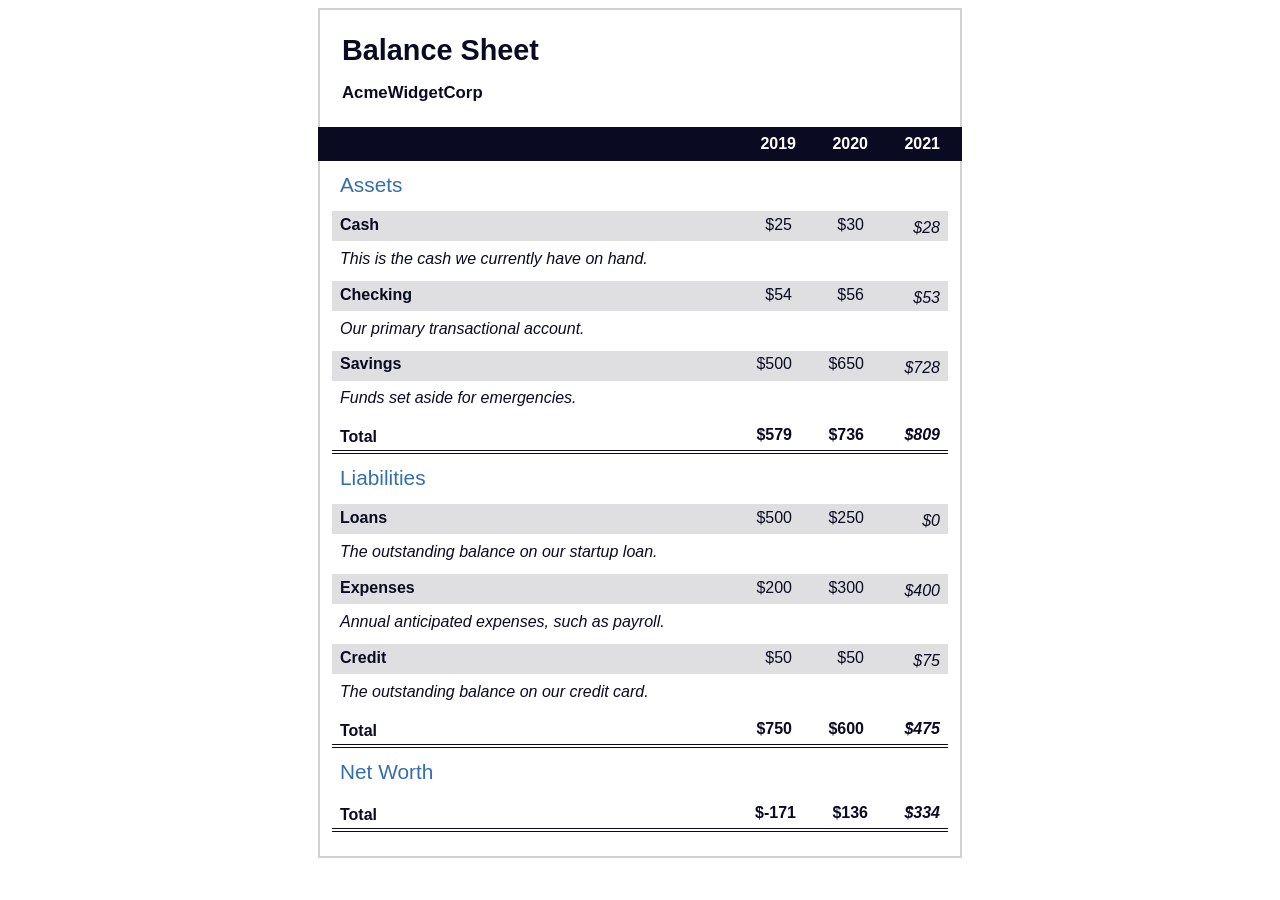
<file: balance sheet/index.html>
<!DOCTYPE html>
<html lang="en">
  <head>
    <meta charset="UTF-8" />
    <meta name="viewport" content="width=device-width, initial-scale=1.0" />
    <title>Balance Sheet</title>
    <link rel="stylesheet" href="./styles.css" />
  </head>
  <body>
    <main>
      <section>
        <h1>
          <span class="flex">
            <span>AcmeWidgetCorp</span>
            <span>Balance Sheet</span>
          </span>
        </h1>
        <div id="years" aria-hidden="true">
          <span class="year">2019</span>
          <span class="year">2020</span>
          <span class="year">2021</span>
        </div>
        <div class="table-wrap">
          <table>
            <caption>
              Assets
            </caption>
            <thead>
              <tr>
                <td></td>
                <th><span class="sr-only year">2019</span></th>
                <th><span class="sr-only year">2020</span></th>
                <th class="current"><span class="sr-only year">2021</span></th>
              </tr>
            </thead>
            <tbody>
              <tr class="data">
                <th>Cash <span class="description">This is the cash we currently have on hand.</span></th>
                <td>$25</td>
                <td>$30</td>
                <td class="current">$28</td>
              </tr>
              <tr class="data">
                <th>Checking <span class="description">Our primary transactional account.</span></th>
                <td>$54</td>
                <td>$56</td>
                <td class="current">$53</td>
              </tr>
              <tr class="data">
                <th>Savings <span class="description">Funds set aside for emergencies.</span></th>
                <td>$500</td>
                <td>$650</td>
                <td class="current">$728</td>
              </tr>
              <tr class="total">
                <th>Total <span class="sr-only">Assets</span></th>
                <td>$579</td>
                <td>$736</td>
                <td class="current">$809</td>
              </tr>
            </tbody>
          </table>
          <table>
            <caption>
              Liabilities
            </caption>
            <thead>
              <tr>
                <td></td>
                <th><span class="sr-only">2019</span></th>
                <th><span class="sr-only">2020</span></th>
                <th><span class="sr-only">2021</span></th>
              </tr>
            </thead>
            <tbody>
              <tr class="data">
                <th>Loans <span class="description">The outstanding balance on our startup loan.</span></th>
                <td>$500</td>
                <td>$250</td>
                <td class="current">$0</td>
              </tr>
              <tr class="data">
                <th>Expenses <span class="description">Annual anticipated expenses, such as payroll.</span></th>
                <td>$200</td>
                <td>$300</td>
                <td class="current">$400</td>
              </tr>
              <tr class="data">
                <th>Credit <span class="description">The outstanding balance on our credit card.</span></th>
                <td>$50</td>
                <td>$50</td>
                <td class="current">$75</td>
              </tr>
              <tr class="total">
                <th>Total <span class="sr-only">Liabilities</span></th>
                <td>$750</td>
                <td>$600</td>
                <td class="current">$475</td>
              </tr>
            </tbody>
          </table>
          <table>
            <caption>
              Net Worth
            </caption>
            <thead>
              <tr>
                <td></td>
                <th><span class="sr-only">2019</span></th>
                <th><span class="sr-only">2020</span></th>
                <th><span class="sr-only">2021</span></th>
              </tr>
            </thead>
            <tbody>
              <tr class="total">
                <th>Total <span class="sr-only">Net Worth</span></th>
                <td>$-171</td>
                <td>$136</td>
                <td class="current">$334</td>
              </tr>
            </tbody>
          </table>
        </div>
      </section>
    </main>
  </body>
</html>
</file>
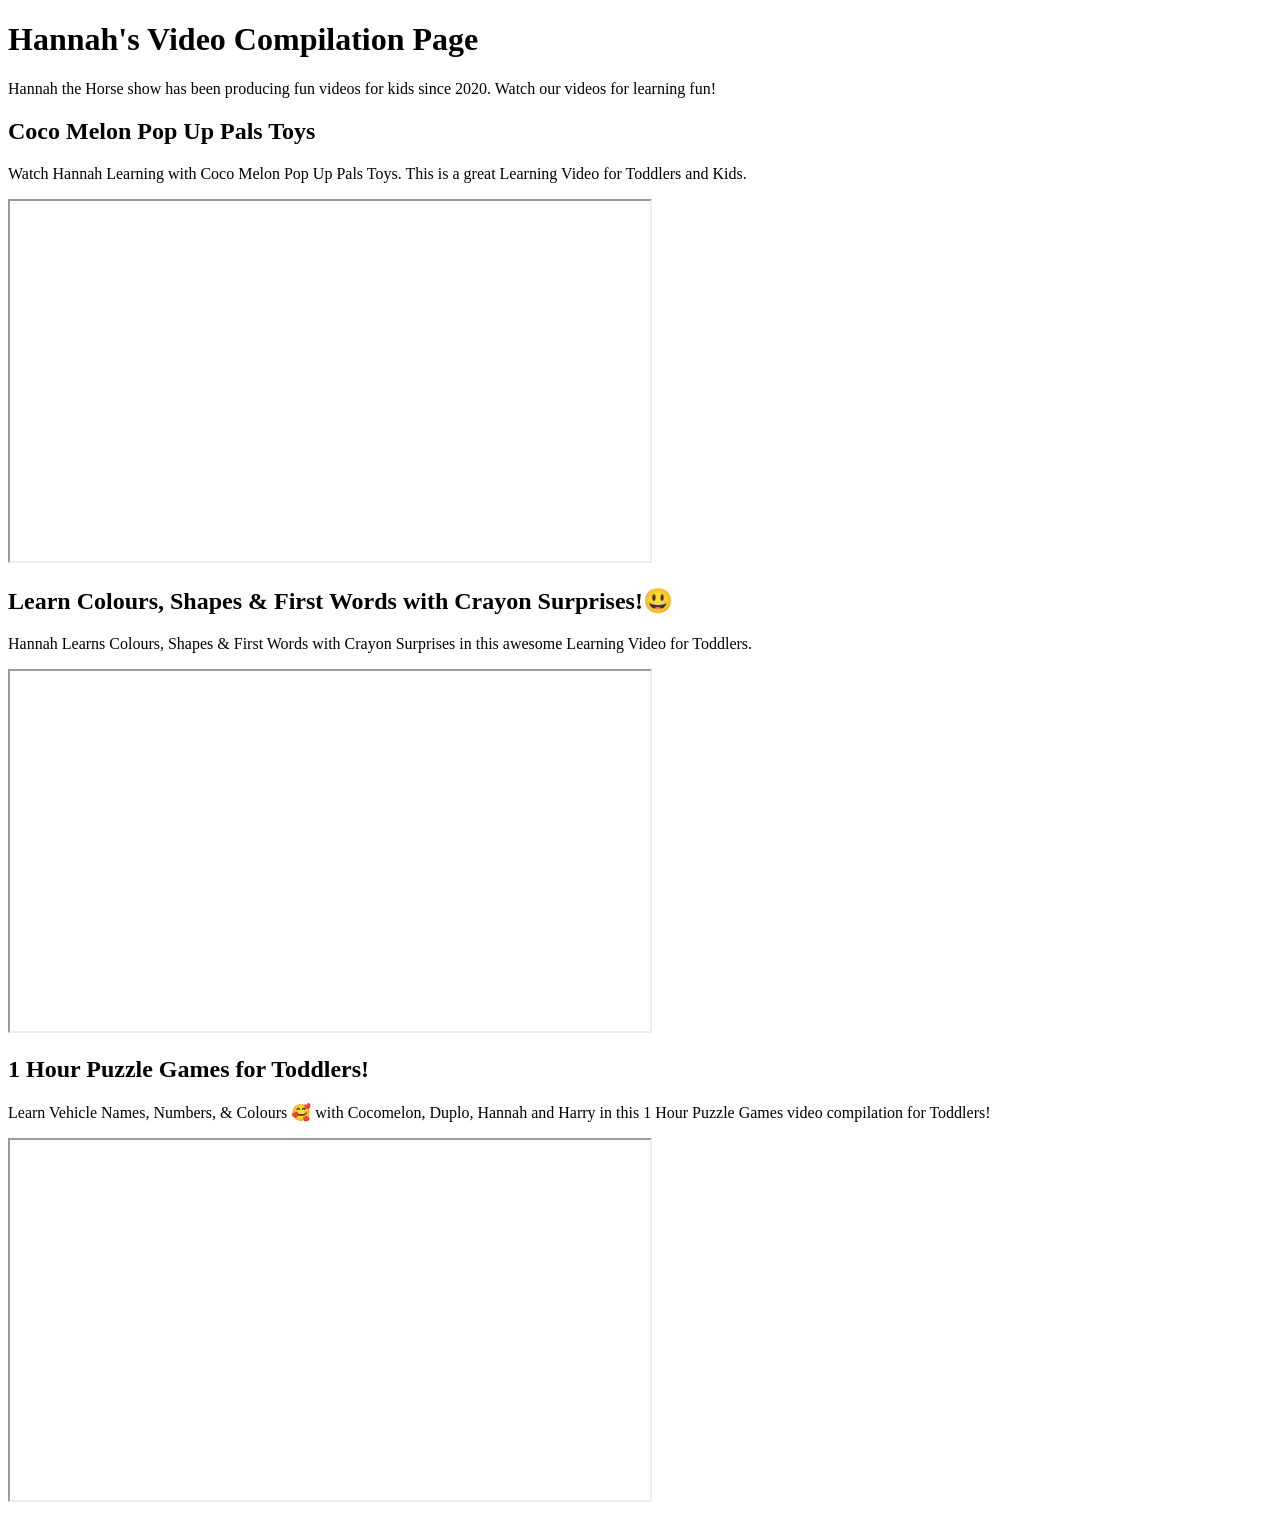
<file: Hannahs Compilation Page/index.html>
<!DOCTYPE html>
<html lang="en">

<head>
    <meta charset="utf-8">
    <title>Video Compilation Page</title>
</head>

<body>
    <main>
        <h1>Hannah's Video Compilation Page</h1>
        <p>Hannah the Horse show has been producing fun videos for kids since 2020. Watch our videos for learning fun!</p>
        <section>
            <h2>Coco Melon Pop Up Pals Toys</h2>
            <p>Watch Hannah Learning with Coco Melon Pop Up Pals Toys. This is a great Learning Video for Toddlers and Kids.</p>
            <iframe src="https://youtube.com/embed/QuTJfMiJLz4?si=LFoCKkbIJuepimMK" title="Let’s Learn with Coco Melon Pop Up Pals Toys" height="360" width="640"></iframe>
        </section>
        <section>
            <h2>Learn Colours, Shapes & First Words with Crayon Surprises!😃</h2>
            <p>Hannah Learns Colours, Shapes & First Words with Crayon Surprises in this awesome Learning Video for Toddlers.</p>
            <iframe src="https://youtube.com/embed/e45g8cKXPkU?si=3gBa-fQSUpL4MFcM" title="Learn Colours, Shapes & First Words with Crayon Surprises!" height="360" width="640"></iframe>
        </section>
        <section>
            <h2>1 Hour Puzzle Games for Toddlers!</h2>
            <p> Learn Vehicle Names, Numbers, & Colours 🥰 with Cocomelon, Duplo, Hannah and Harry in this 1 Hour Puzzle Games video compilation for Toddlers!</p>
            <iframe src="https://youtube.com/embed/ZRW6P1Clk2E?si=NPLG_4MYwKFuECtE" title="1 Hour Puzzle Games for Toddlers!" height="360" width="640"></iframe>
        </section>


    </main>
</body>

</html>
</file>
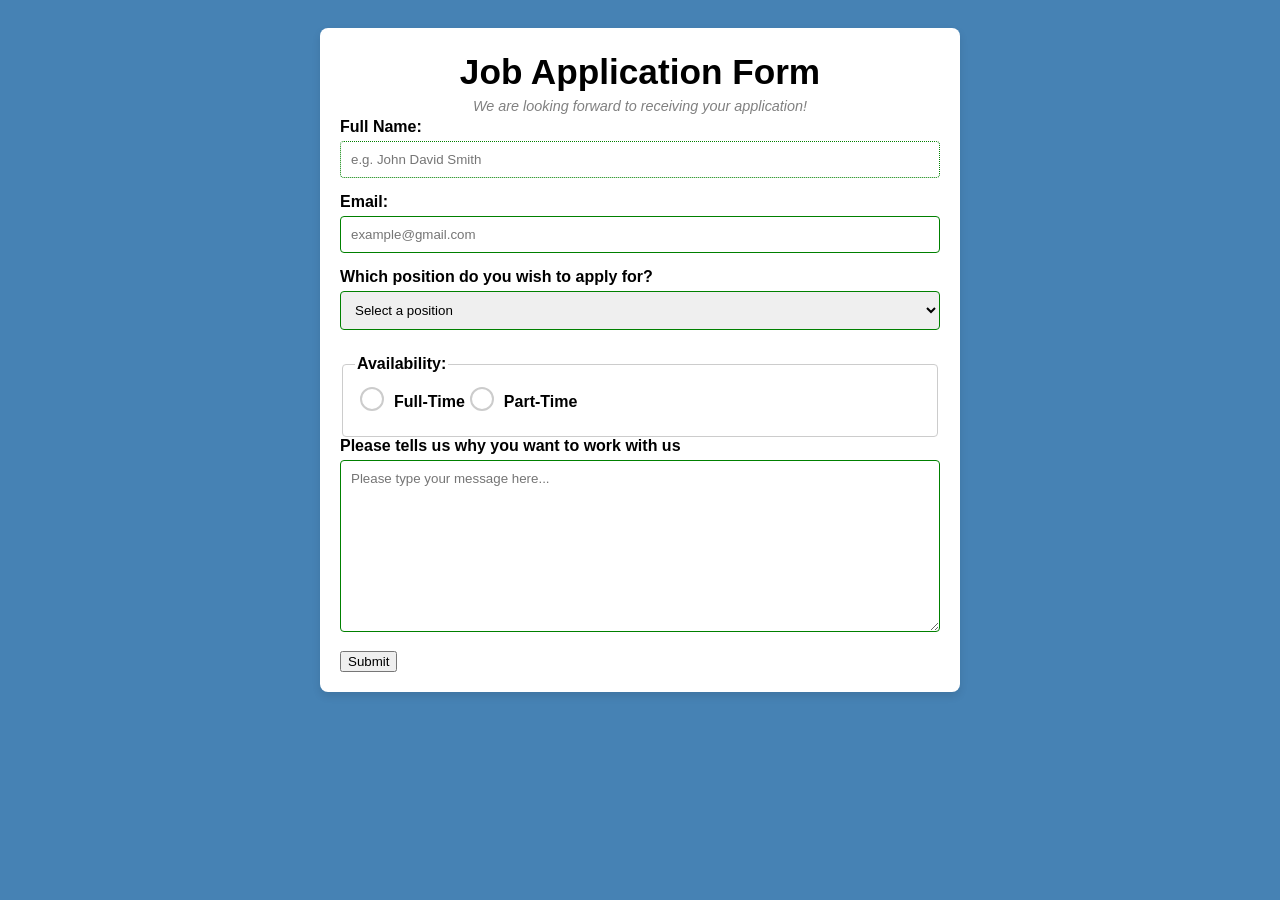
<file: Job application form/index.html>
<!DOCTYPE html>
<html lang="en">
<head>
    <meta charset="utf-8">
    <meta name="viewport" content="width=device-width, initial-scale=1.0">
    <title>Job Application Form</title>
    <link href="styles.css" rel="stylesheet">
</head>
<body>
    <div class="container">
        <h1>Job Application Form</h1>
        <p>We are looking forward to receiving your application!</p>
        <form>
            <label for="name">Full Name:</label>
            <input type="text" name="name" id="name" placeholder="e.g. John David Smith">
            <label for="email">Email:</label>
            <input type="email" name="email" id="email" placeholder="example@gmail.com">
            <label>Which position do you wish to apply for?</label>
            <select name="position" id="position">
                <option value="Customer Service Representative">Customer Service Representative</option>
                <option value="Customer Service Team Leader">Customer Service Team Leader</option>
                <option value="Customer Service Manager">Customer Service Manager</option>
                <option value selected>Select a position</option>
            </select>
            <fieldset class="radio-group">
                <legend>Availability:</legend>
                <input type="radio" id="full-time" name="availability" value="full-time">
                                <label for="full-time">Full-Time</label>
                
                <input type="radio" id="part-time" name="availability" value="part-time">
                <label for="part-time">Part-Time</label>
            </fieldset>
            <label for="message">Please tells us why you want to work with us</label>
            <textarea id="message" name="message" cols="30" rows="10" placeholder="Please type your message here..."></textarea>
            <button type="submit" formaction="https://httpbin.org/get" formmethod="get">Submit</button>
        </form>
    </div>

</body>
</html>
</file>
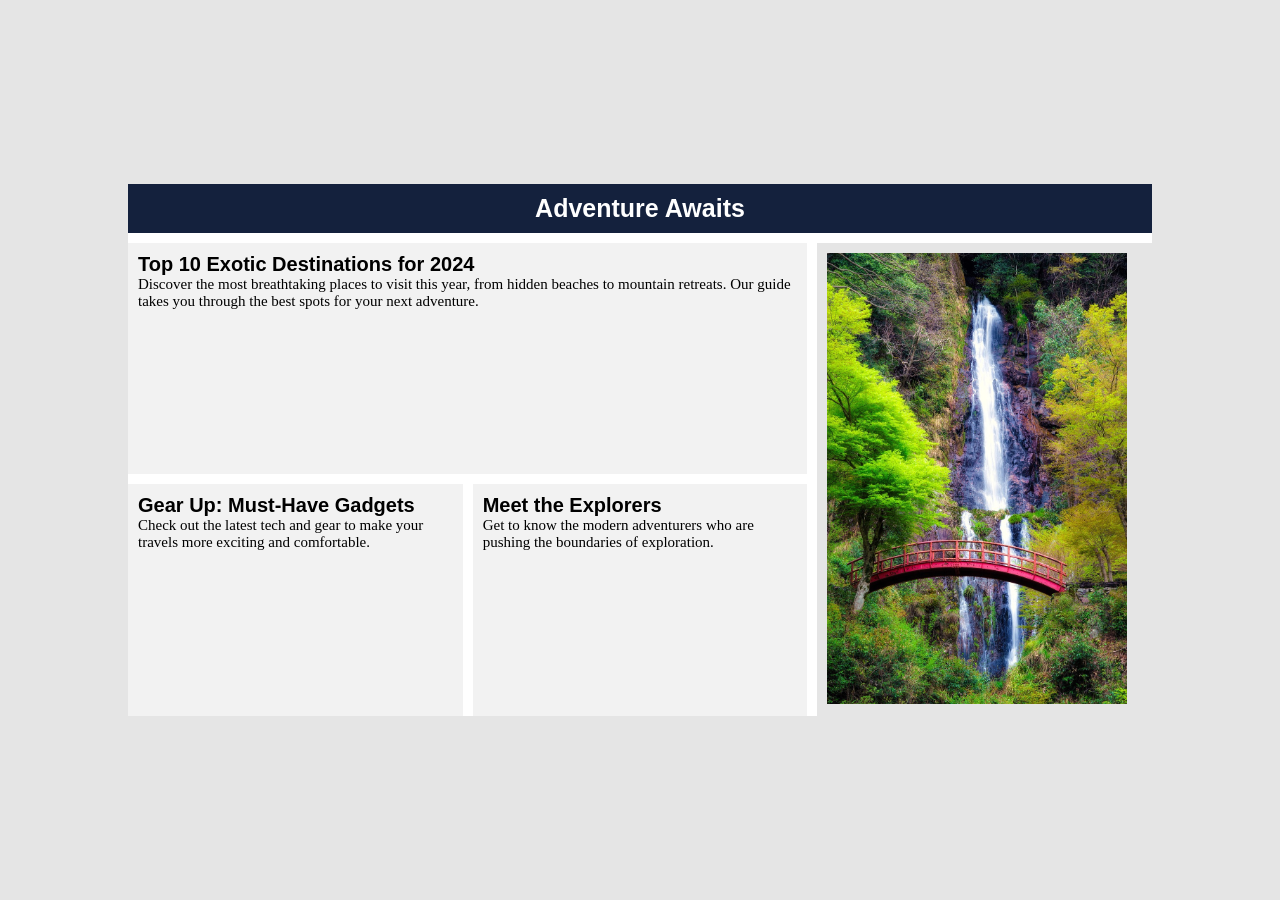
<file: Magazine 2/index.html>
<!DOCTYPE html>
<html lang="en">

    <head>
        <meta charset="utf-8">
        <title>Magazine Layout</title>
        <meta name="description" content="My Magazine">
        <link rel="stylesheet" href="styles.css">
        <meta name="viewport" content="width=device-width, intitial-scale=1.0">
    </head>

    <body>
        <main class="magazine-cover">
            <header class="title">
                <h1>Adventure Awaits</h1>
            </header>
            <section class="feature-article">
                <h2>Top 10 Exotic Destinations for 2024</h2>
                <p>Discover the most breathtaking places to visit this year, from hidden beaches to mountain retreats. Our guide takes you through the best spots for your next adventure.</p>
            </section>
            <section class="small-article1">
                <h2>Gear Up: Must-Have Gadgets</h2>
                <p>Check out the latest tech and gear to make your travels more exciting and comfortable.</p>
            </section>
            <section class="small-article2">
                <h2>Meet the Explorers</h2>
                <p>Get to know the modern adventurers who are pushing the boundaries of exploration.</p>
            </section>
            <section class="cover-image">
                <img src="img/waterfall-7962263_1280.jpg">
            </section>
        </main>

    </body>

</html>
</file>
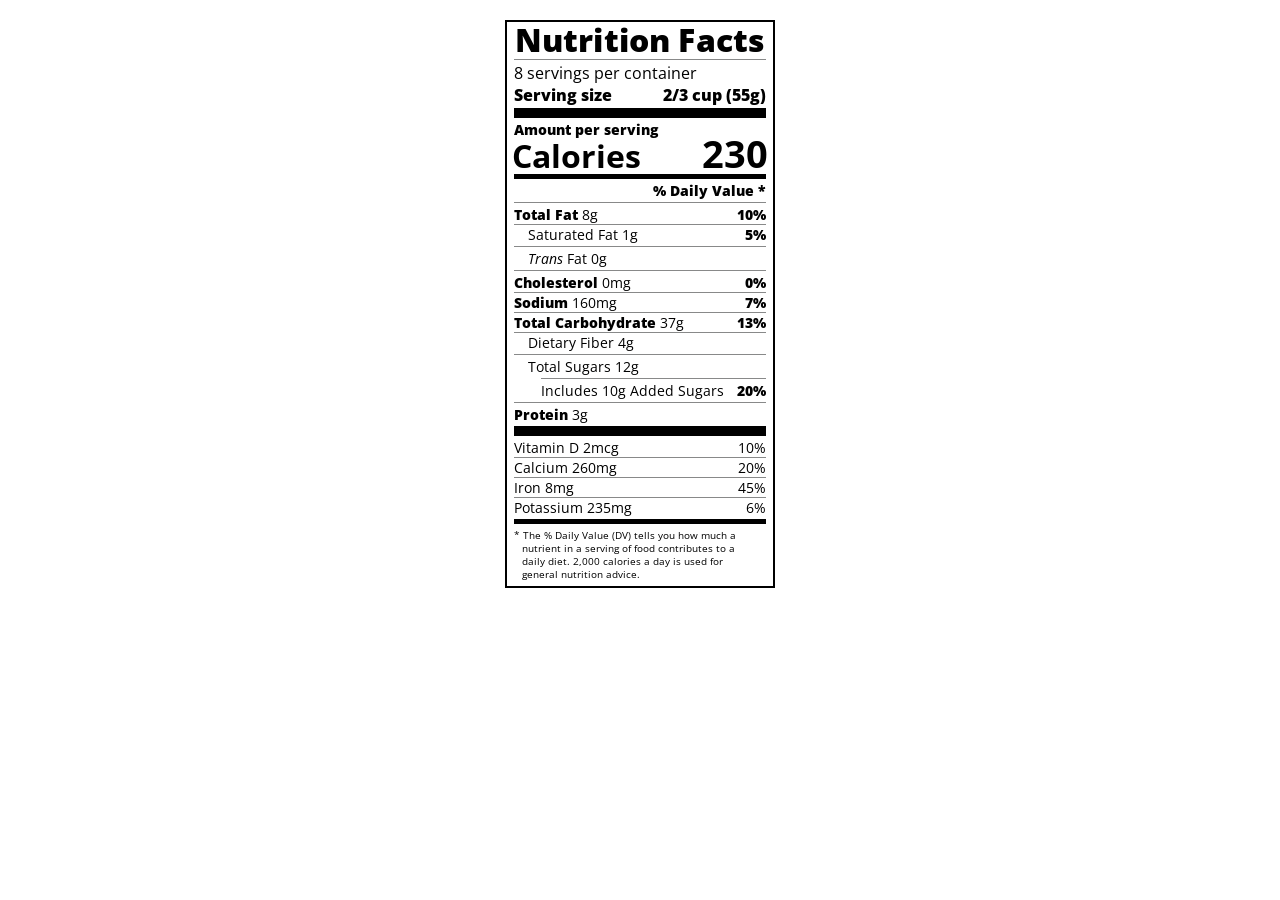
<file: Nutrition Label/index.html>
<!DOCTYPE html>
<html lang="en">

<head>
  <meta charset="UTF-8">
  <meta name="description" content="Nutrition information and content label.">
  <title>Nutrition Label</title>
  <meta name="viewport" content="width=device-width, initial-scale=1.0">
  <link href="styles.css" rel="stylesheet">
  <link href="https://fonts.googleapis.com/css?family=Open+Sans:400,700,800" rel="stylesheet">
</head>

<body>
  <div class="label">
    <header>
      <h1 class="bold">Nutrition Facts</h1>
      <div class="divider"></div>
      <p>8 servings per container</p>
      <p class="bold">Serving size <span>2/3 cup (55g)</span></p>
    </header>
    <div class="divider large"></div>
    <div class="calories-info">
      <div class="left-container">
        <h2 class="bold small-text">Amount per serving</h2>
        <p>Calories</p>
      </div>
      <span>230</span>
    </div>
    <div class="divider medium"></div>
    <div class="daily-value small-text">
      <p class="bold right no-divider">% Daily Value *</p>
      <div class="divider"></div>
      <p><span><span class="bold">Total Fat</span> 8g</span> <span class="bold">10%</span></p>
      <p class="indent no-divider">Saturated Fat 1g <span class="bold">5%</span></p>
      <div class="divider"></div>
      <p class="indent no-divider"><span><i>Trans</i> Fat 0g</span></p>
      <div class="divider"></div>
      <p><span><span class="bold">Cholesterol</span> 0mg</span> <span class="bold">0%</span></p>
      <p><span><span class="bold">Sodium</span> 160mg</span> <span class="bold">7%</span></p>
      <p><span><span class="bold">Total Carbohydrate</span> 37g</span> <span class="bold">13%</span></p>
      <p class="indent no-divider">Dietary Fiber 4g</p>
      <div class="divider"></div>
      <p class="indent no-divider">Total Sugars 12g</p>
      <div class="divider double-indent"></div>
      <p class="double-indent no-divider">Includes 10g Added Sugars <span class="bold">20%</span></p>
      <div class="divider"></div>
      <p class="no-divider"><span><span class="bold">Protein</span> 3g</span></p>
      <div class="divider large"></div>
      <p>Vitamin D 2mcg <span>10%</span></p>
      <p>Calcium 260mg <span>20%</span></p>
      <p>Iron 8mg <span>45%</span></p>
      <p class="no-divider">Potassium 235mg <span>6%</span></p>
    </div>
    <div class="divider medium"></div>
    <p class="note">* The % Daily Value (DV) tells you how much a nutrient in a serving of food contributes to a daily
      diet. 2,000 calories a day is used for general nutrition advice.</p>
  </div>
</body>
</html>
</file>
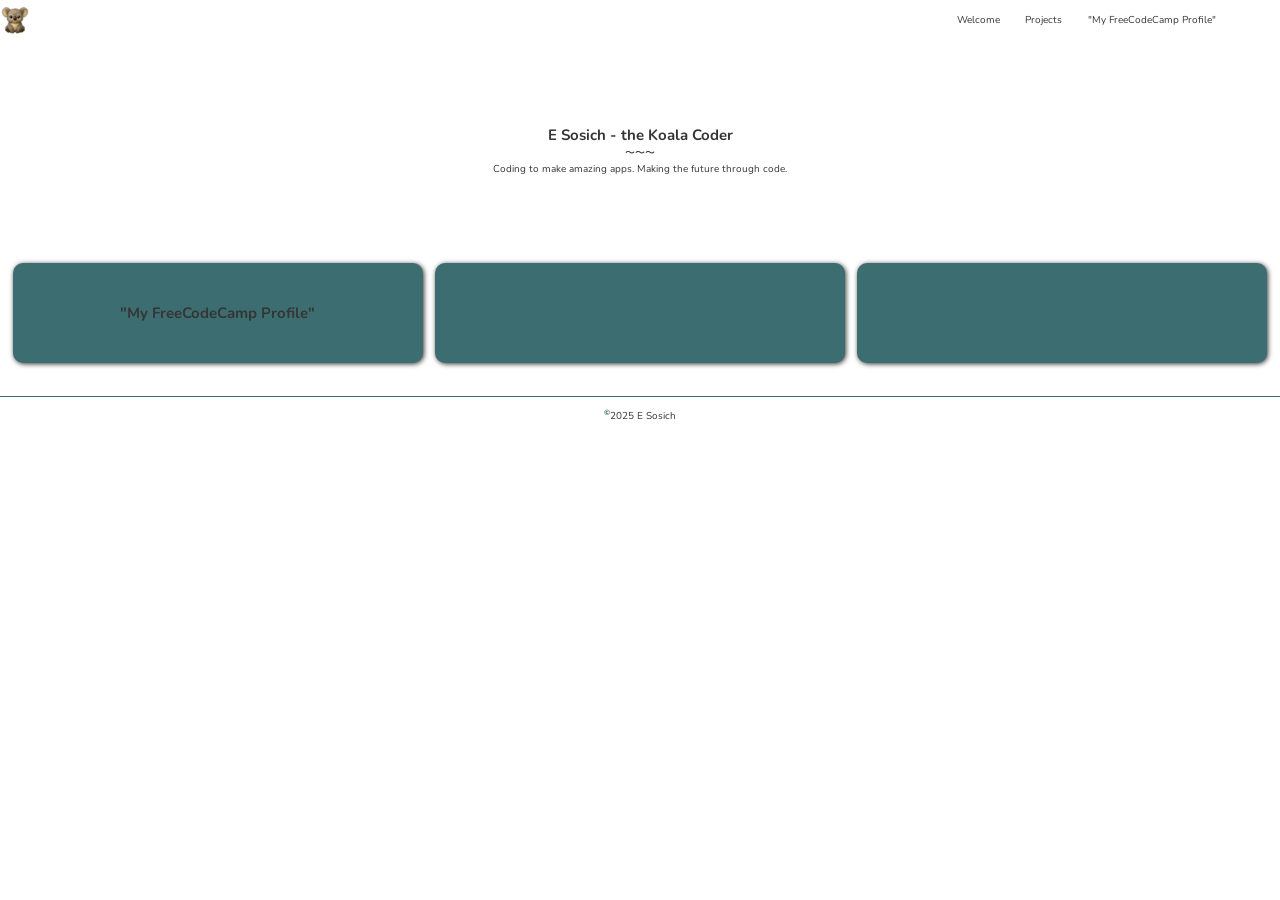
<file: Personal Portfolio/index.html>
<!doctype html>
<html lang="en">
  <head>
    <meta charset="UTF-8" />
    <title>Personal Portfolio</title>
    <meta name="description" content="Personal Portfolio of Coding">
    <meta name="viewport" content="width=device-width,initial-scale=1.0" >
    <link href="styles.css" rel="stylesheet">
  </head>
  <body>
    <header id="header">
        <div class="logo">
            <img src="img/ai-generated-9567146_640.png">
        </div>
        <div id="navbar">
            <nav>
                <ul>
                    <li><a href="#welcome-section">Welcome</a></li>
                    <li><a href="#project-section">Projects</a></li>
                    <li><a id="profile-link" href="https://www.freecodecamp.org/elizabethds" target="_blank">"My FreeCodeCamp Profile"</a></li>
                </ul>
            </nav>
        </div>
    </header>
    <div class="container">
        <section id="welcome-section">
            <h1>E Sosich - the Koala Coder</h1>
            <hr>
            <p>Coding to make amazing apps. Making the future through code.</p>
        </section>
    </div>
     <div class="container">
        <section id="project-section" class="grid">
            <article class="project-tile" id="tile1">
                <h2><a id="profile-link" href="https://www.freecodecamp.org/elizabethds" target="_blank">"My FreeCodeCamp Profile"</a></h2>
                <ul>
                    <li></li>
                </ul>
            </article>
            <article class="project-tile" id="tile2"></article>
            <article class="project-tile" id="tile3"></article>
        </section>
    </div>
    <footer id="footer">
        <p><span class="copy-right">&#169;</span>2025 E Sosich</p>
    </footer>

  </body>
</html>
</file>
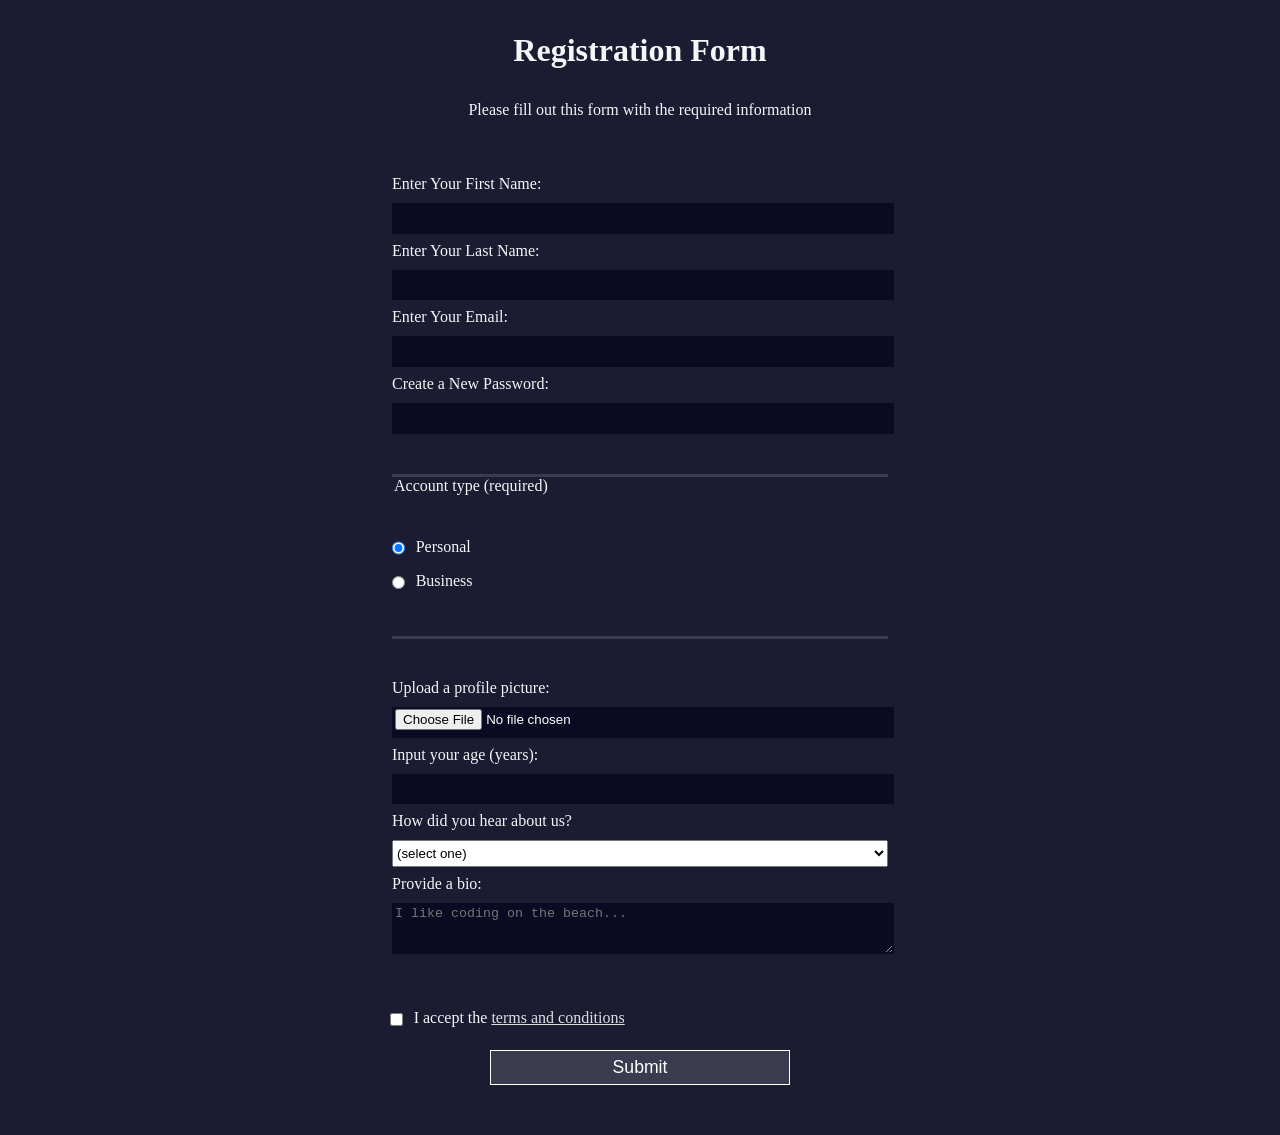
<file: Registation form/index.html>
<!DOCTYPE html>
<html lang="en">
  <head>
    <meta charset="UTF-8">
    <title>Registration Form</title>
    <link rel="stylesheet" href="styles.css" />
  </head>
  <body>
    <h1>Registration Form</h1>
    <p>Please fill out this form with the required information</p>
    <form method="post" action='https://register-demo.freecodecamp.org'>
      <fieldset>
        <label for="first-name">Enter Your First Name: <input id="first-name" name="first-name" type="text" required /></label>
        <label for="last-name">Enter Your Last Name: <input id="last-name" name="last-name" type="text" required /></label>
        <label for="email">Enter Your Email: <input id="email" name="email" type="email" required /></label>
        <label for="new-password">Create a New Password: <input id="new-password" name="new-password" type="password" pattern="[a-z0-5]{8,}" required /></label>
      </fieldset>
      <fieldset>
        <legend>Account type (required)</legend>
        <label for="personal-account"><input id="personal-account" type="radio" name="account-type" class="inline" checked /> Personal</label>
        <label for="business-account"><input id="business-account" type="radio" name="account-type" class="inline" /> Business</label>
      </fieldset>
      <fieldset>
        <label for="profile-picture">Upload a profile picture: <input id="profile-picture" type="file" name="file" /></label>
        <label for="age">Input your age (years): <input id="age" type="number" name="age" min="13" max="120" /></label>
        <label for="referrer">How did you hear about us?
          <select id="referrer" name="referrer">
            <option value="">(select one)</option>
            <option value="1">freeCodeCamp News</option>
            <option value="2">freeCodeCamp YouTube Channel</option>
            <option value="3">freeCodeCamp Forum</option>
            <option value="4">Other</option>
          </select>
        </label>
        <label for="bio">Provide a bio:
          <textarea id="bio" name="bio" rows="3" cols="30" placeholder="I like coding on the beach..."></textarea>
        </label>
      </fieldset>
      <label for="terms-and-conditions">
        <input class="inline" id="terms-and-conditions" type="checkbox" required name="terms-and-conditions" /> I accept the <a href="https://www.freecodecamp.org/news/terms-of-service/">terms and conditions</a>
      </label>
      <input type="submit" value="Submit" />
    </form>
  </body>
</html>
</file>
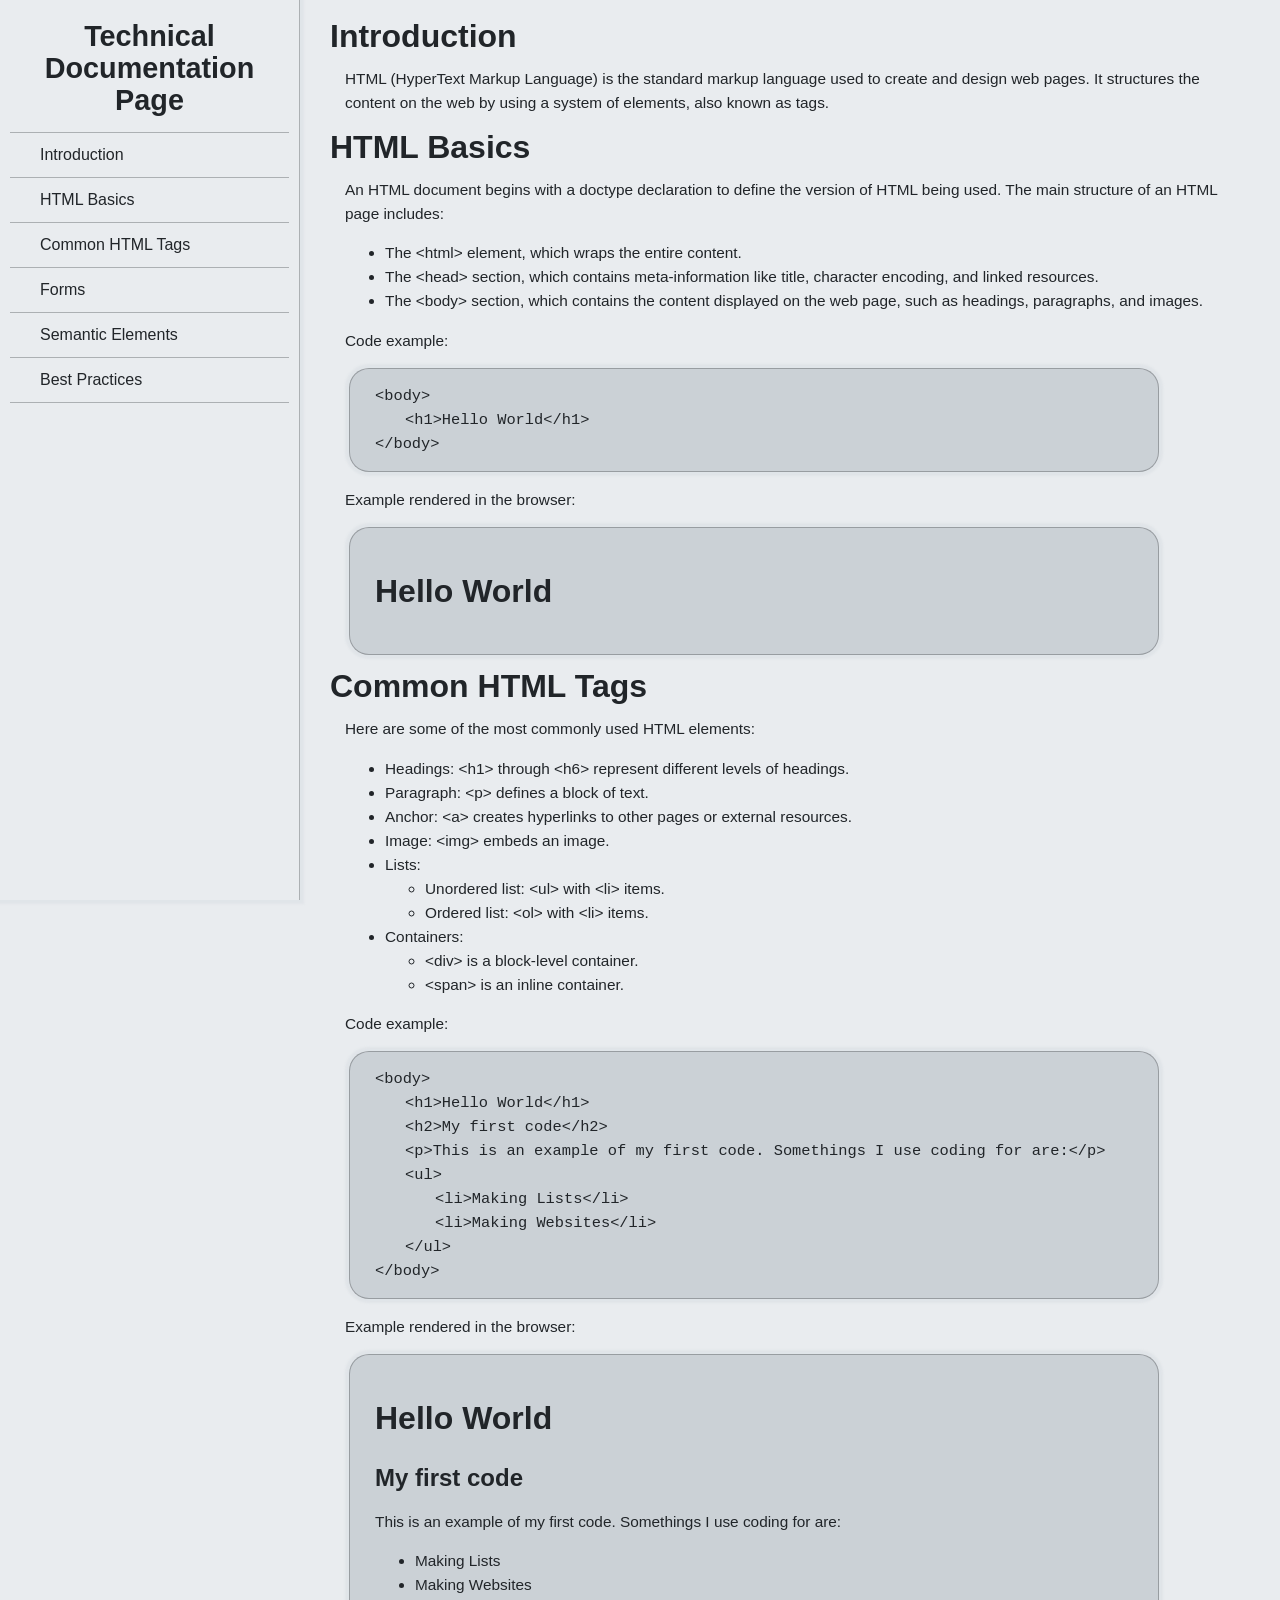
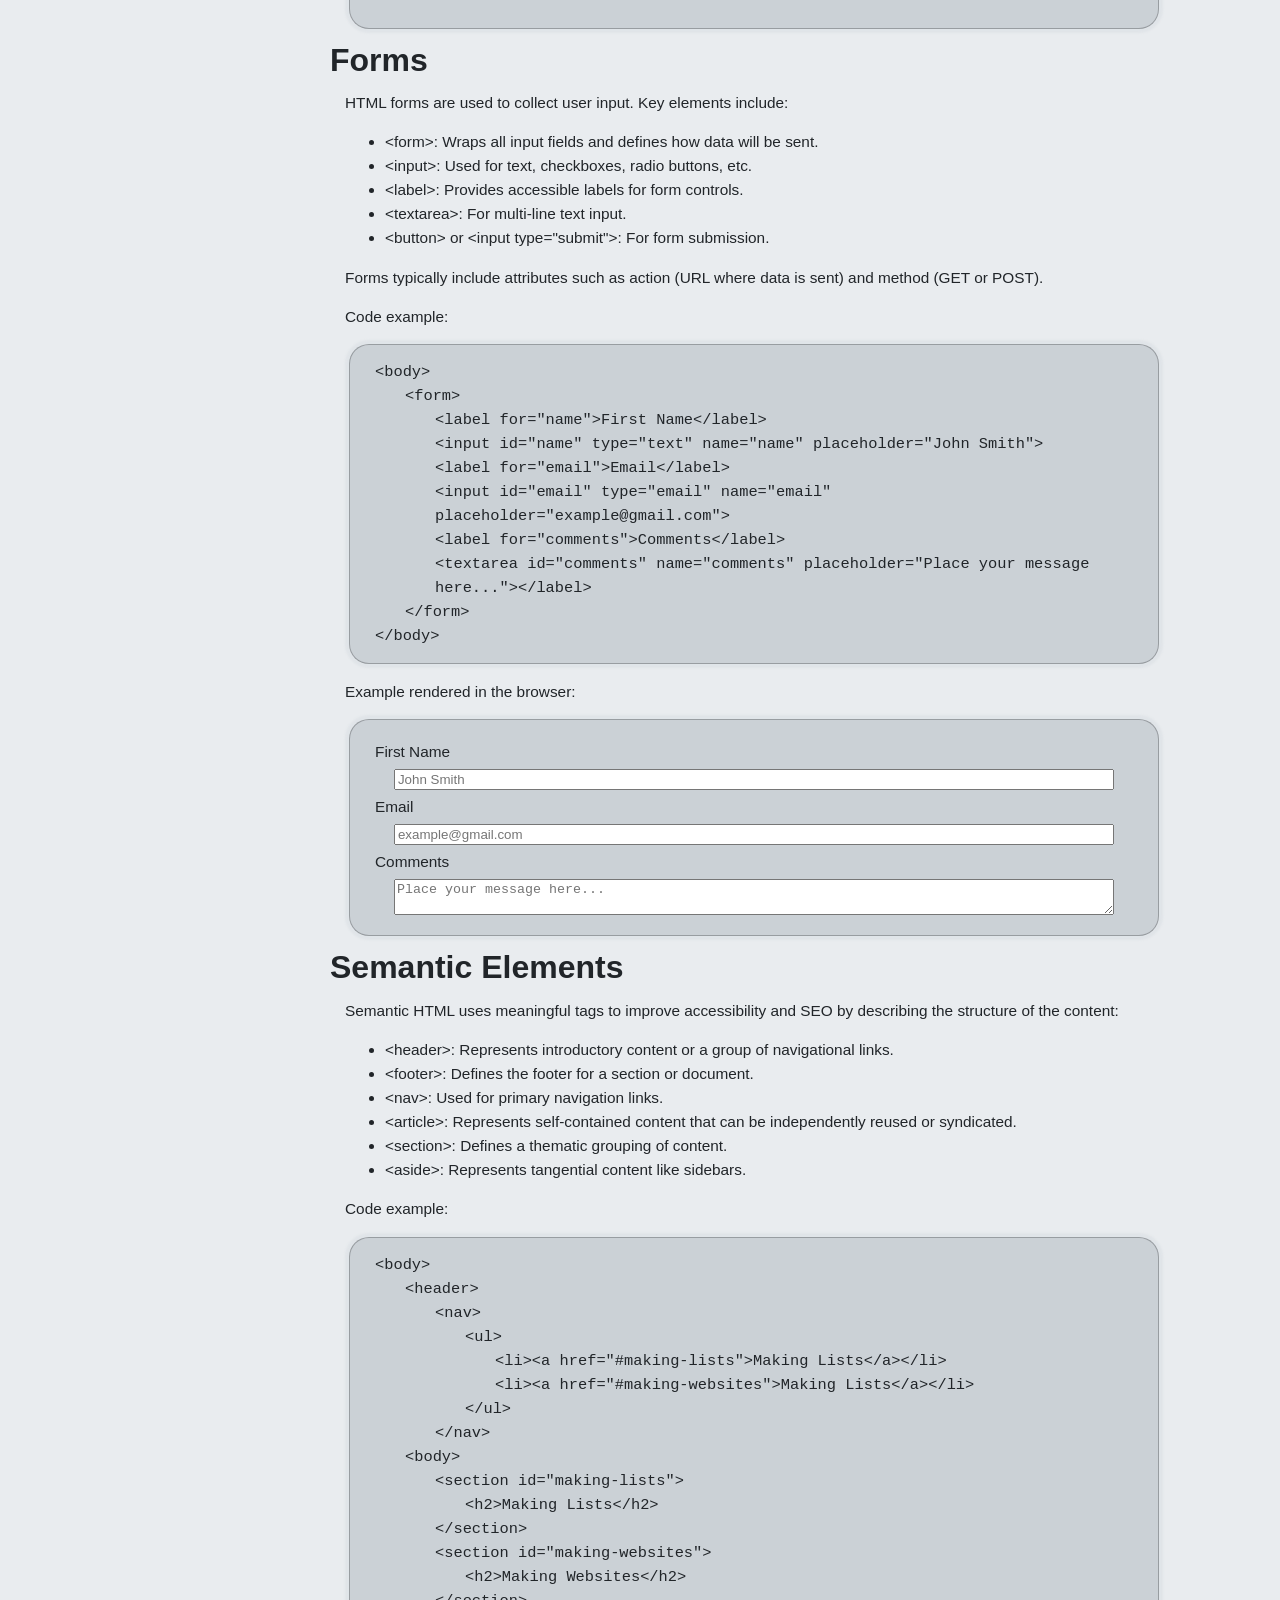
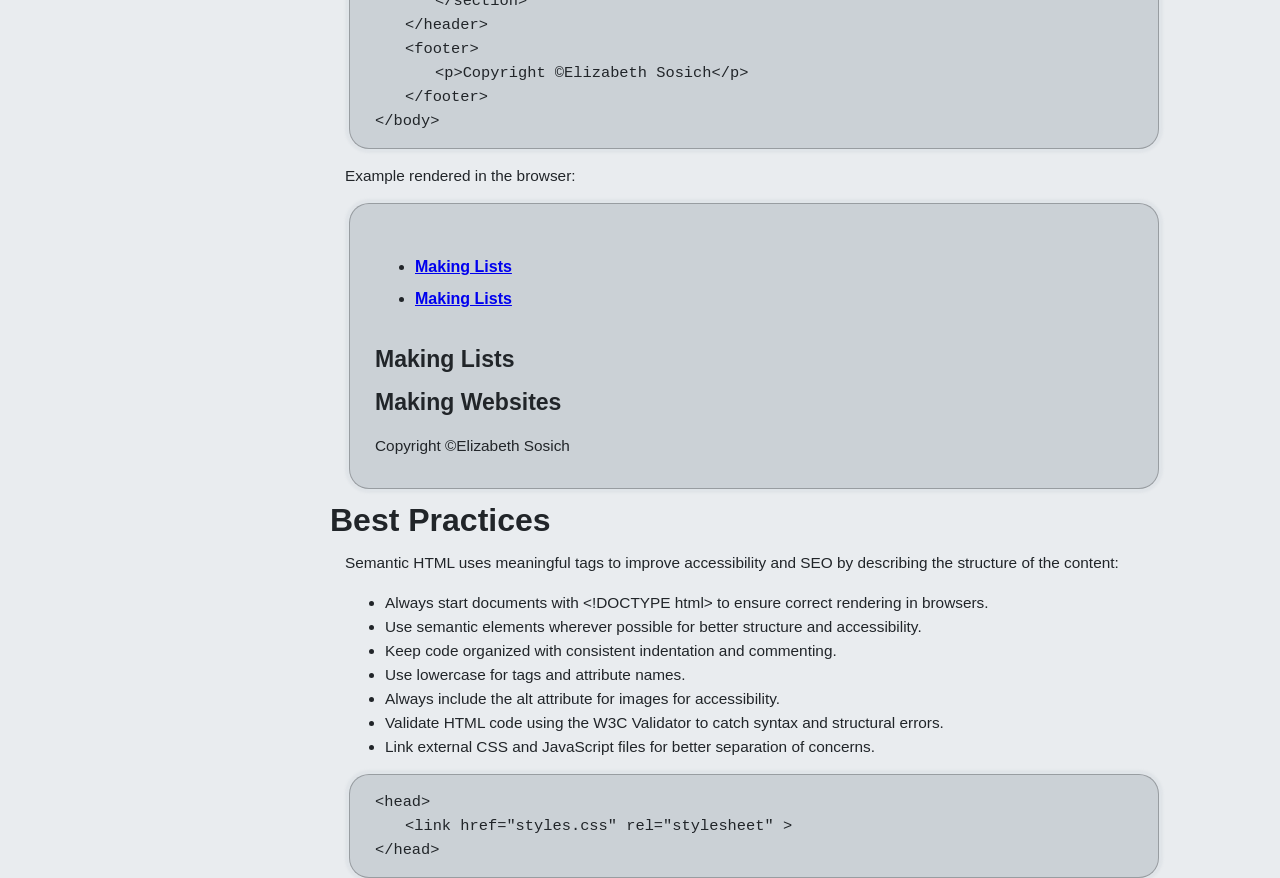
<file: Technical Documentation Page/index.html>
<!DOCTYPE html>
<html lang="en">
  <head>
    <meta charset="UTF-8">
    <title>Technical Documentation Page</title>
    <meta name="description" content="Techinical Documentation Page for learning Code"> 
    <meta name="viewport" content="width=device-width, inital-scale=1.0">
    <link href="styles.css" rel="stylesheet">
  </head>
  <body>
    <nav id="navbar">
        <header>Technical Documentation Page</header>
        <ul>
            <li><a href="#introduction" class="nav-link">Introduction</a></li>
            <li><a href="#html_basics" class="nav-link">HTML Basics</a></li>
            <li><a href="#common_html_tags" class="nav-link">Common HTML Tags</a></li>
            <li><a href="#forms" class="nav-link">Forms</a></li>
            <li><a href="#semantic_elements" class="nav-link">Semantic Elements</a></li>
            <li><a href="#best_practices" class="nav-link">Best Practices</a></li>
        </ul>
    </nav>
    <main id="main-doc">
        <section class="main-section" id="introduction">
            <header>Introduction</header>
            <article>
                <p>HTML (HyperText Markup Language) is the standard markup language used to create and design web pages. It structures the content on the web by using a system of elements, also known as tags.</p>
            </article>
        </section>
        <section class="main-section" id="html_basics">
            <header>HTML Basics</header>
                <article>
                <p>An HTML document begins with a doctype declaration to define the version of HTML being used. The main structure of an HTML page includes:</p>
                <ul>
                    <li>The &lt;html&gt; element, which wraps the entire content.</li>
                    <li>The &lt;head&gt; section, which contains meta-information like title, character encoding, and linked resources.</li>
                    <li>The &lt;body&gt; section, which contains the content displayed on the web page, such as headings, paragraphs, and images.</li>
                </ul>
                <p>Code example:</p>
                <div class="code-example">
                    <code>
                        <div class="code-nest1">&lt;body&gt;</div>
                        <div class="code-nest2">&lt;h1&gt;Hello World&lt;/h1&gt;</div>
                        <div class="code-nest1">&lt;/body&gt;</div>
                    </code>
                </div>
                <p>Example rendered in the browser:</p>
                <div class="example-inbrowser1">
                    <h1>Hello World</h1>
                </div>
            </article>
        </section>
        <section class="main-section" id="common_html_tags">
            <header>Common HTML Tags</header>
            <article>
                <p>Here are some of the most commonly used HTML elements:</p>
                <ul>
                    <li>Headings: &lt;h1&gt; through &lt;h6&gt; represent different levels of headings.</li>
                    <li>Paragraph: &lt;p&gt; defines a block of text.</li>
                    <li>Anchor: &lt;a&gt; creates hyperlinks to other pages or external resources.</li>
                    <li>Image: &lt;img&gt; embeds an image.</li>
                    <li>Lists:
                        <ul>
                            <li>Unordered list: &lt;ul&gt; with &lt;li&gt; items.</li>
                            <li>Ordered list: &lt;ol&gt; with &lt;li&gt; items.</li>
                        </ul>
                    </li>
                    <li>Containers:
                        <ul>
                            <li>&lt;div&gt; is a block-level container.</li>
                            <li>&lt;span&gt; is an inline container.</li></li>
                        </ul>
                </ul>
                <p>Code example:</p>
                <div class="code-example">
                    <code>
                        <div class="code-nest1">&lt;body&gt;</div>
                        <div class="code-nest2">&lt;h1&gt;Hello World&lt;/h1&gt;</div>
                        <div class="code-nest2">&lt;h2&gt;My first code&lt;/h2&gt;</div>
                        <div class="code-nest2">&lt;p&gt;This is an example of my first code. Somethings I use coding for are:&lt;/p&gt;</div>
                        <div class="code-nest2">&lt;ul&gt;</div>
                            <div class="code-nest3">&lt;li&gt;Making Lists&lt;/li&gt;</div>
                            <div class="code-nest3">&lt;li&gt;Making Websites&lt;/li&gt;</div>
                        <div class="code-nest2">&lt;/ul&gt;</div>
                        <div class="code-nest1">&lt;/body&gt;</div>
                    </code>
                </div>
                <p>Example rendered in the browser:</p>
                <div class="example-inbrowser1">
                    <h1>Hello World</h1>
                    <h2>My first code</h2>
                    <p>This is an example of my first code. Somethings I use coding for are:</p>
                    <ul>
                        <li>Making Lists</li>
                        <li>Making Websites</li>
                    </ul>
                </div>
            </article>
        </section>
        <section class="main-section" id="forms">
            <header>Forms</header>
            <article>
                <p>HTML forms are used to collect user input. Key elements include:</p>
                <ul>
                    <li>&lt;form&gt;: Wraps all input fields and defines how data will be sent.</li>
                    <li>&lt;input&gt;: Used for text, checkboxes, radio buttons, etc.</li>
                    <li>&lt;label&gt;: Provides accessible labels for form controls.</li>
                    <li>&lt;textarea&gt;: For multi-line text input.</li>
                    <li>&lt;button&gt; or &lt;input type="submit"&gt;: For form submission.</li>
                </ul>
                <p>Forms typically include attributes such as action (URL where data is sent) and method (GET or POST).</p>
                <p>Code example:</p>
                <div class="code-example">
                    <code>
                        <div class="code-nest1">&lt;body&gt;</div>
                            <div class="code-nest2">&lt;form&gt;</div>
                                <div class="code-nest3">&lt;label for="name"&gt;First Name&lt;/label&gt;</div>
                                <div class="code-nest3">&lt;input id="name" type="text" name="name" placeholder="John Smith"&gt;</div>
                                <div class="code-nest3">&lt;label for="email"&gt;Email&lt;/label&gt;</div>
                                <div class="code-nest3">&lt;input id="email" type="email" name="email" placeholder="example@gmail.com"&gt;</div>
                                <div class="code-nest3">&lt;label for="comments"&gt;Comments&lt;/label&gt;</div>
                                <div class="code-nest3">&lt;textarea id="comments" name="comments" placeholder="Place your message here..."&gt;&lt;/label&gt;</div>
                            <div class="code-nest2">&lt;/form&gt;</div>
                        <div class="code-nest1">&lt;/body&gt;</div>
                    </code>
                </div>
                <p>Example rendered in the browser:</p>
                <div class="example-inbrowser1">
                    <form>
                        <label for="name">First Name</label>
                        <input id="name" type="text" name="name" placeholder="John Smith">
                        <label for="email">Email</label>
                        <input id="email" type="email" name="email" placeholder="example@gmail.com">
                        <label for="comments">Comments</label>
                        <textarea id="comments" name="comments" placeholder="Place your message here..."></textarea>
                    </form>
                </div>
            </article>
        </section>

        <section class="main-section" id="semantic_elements">
            <header>Semantic Elements</header>
            <article>
                <p>Semantic HTML uses meaningful tags to improve accessibility and SEO by describing the structure of the content:</p>
                <ul>
                    <li>&lt;header&gt;: Represents introductory content or a group of navigational links.</li>
                    <li>&lt;footer&gt;: Defines the footer for a section or document.</li>
                    <li>&lt;nav&gt;: Used for primary navigation links.</li>
                    <li>&lt;article&gt;: Represents self-contained content that can be independently reused or syndicated.</li>
                    <li>&lt;section&gt;: Defines a thematic grouping of content.</li>
                    <li>&lt;aside&gt;: Represents tangential content like sidebars.</li>
                </ul>
                <p>Code example:</p>
                <div class="code-example">
                    <code>
                        <div class="code-nest1">&lt;body&gt;</div>
                            <div class="code-nest2">&lt;header&gt;</div>
                                <div class="code-nest3">&lt;nav&gt;</div>
                                    <div class="code-nest4">&lt;ul&gt;</div>
                                        <div class="code-nest5">&lt;li&gt;&lt;a href="#making-lists"&gt;Making Lists&lt;/a&gt;&lt;/li&gt;</div>
                                        <div class="code-nest5">&lt;li&gt;&lt;a href="#making-websites"&gt;Making Lists&lt;/a&gt;&lt;/li&gt;</div>
                                    <div class="code-nest4">&lt;/ul&gt;</div>
                                <div class="code-nest3">&lt;/nav&gt;</div>
                            <div class="code-nest2">&lt;body&gt;</div>
                                <div class="code-nest3">&lt;section id="making-lists"&gt;</div>
                                    <div class="code-nest4">&lt;h2&gt;Making Lists&lt;/h2&gt;</div>
                                <div class="code-nest3">&lt;/section&gt;</div>
                                <div class="code-nest3">&lt;section id="making-websites"&gt;</div>
                                    <div class="code-nest4">&lt;h2&gt;Making Websites&lt;/h2&gt;</div>
                                <div class="code-nest3">&lt;/section&gt;</div>
                            <div class="code-nest2">&lt;/header&gt;</div>
                            <div class="code-nest2">&lt;footer&gt;</div>
                                <div class="code-nest3">&lt;p&gt;Copyright ©️Elizabeth Sosich&lt;/p&gt;</div>
                            <div class="code-nest2">&lt;/footer&gt;</div>
                        <div class="code-nest1">&lt;/body&gt;</div>
                    </code>
                </div>
                <p>Example rendered in the browser:</p>
                <div class="example-inbrowser1">
                    <header>
                        <nav>
                            <ul id="example-inbrowser1-nav">
                                <li><a href="#making-lists">Making Lists</a></li>
                                <li><a href="#making-websites">Making Lists</a></li>
                            </ul>
                        </nav>
                    </header>
                    <body>
                        <section id="making-lists">
                            <h2>Making Lists</h2>
                        </section>
                        <section id="making-websites">
                            <h2>Making Websites</h2>
                        </section>
                    </body>
                    <footer>
                        <p>Copyright ©️Elizabeth Sosich</p>
                    </footer>
                </div>
            </article>
        </section>

        <section class="main-section" id="best_practices">
            <header>Best Practices</header>
            <article>
                <p>Semantic HTML uses meaningful tags to improve accessibility and SEO by describing the structure of the content:</p>
                <ul>
                    <li>Always start documents with &lt;!DOCTYPE html&gt; to ensure correct rendering in browsers.</li>
                    <li>Use semantic elements wherever possible for better structure and accessibility.</li>
                    <li>Keep code organized with consistent indentation and commenting.</li>
                    <li>Use lowercase for tags and attribute names.</li>
                    <li>Always include the alt attribute for images for accessibility.</li>
                    <li>Validate HTML code using the W3C Validator to catch syntax and structural errors.</li>
                    <li>Link external CSS and JavaScript files for better separation of concerns.</li>
                </ul>
                <div class="code-example">
                    <code>
                        <div class="code-nest1">&lt;head&gt;</div>
                        <div class="code-nest2">&lt;link href="styles.css" rel="stylesheet" &gt;</div>
                        <div class="code-nest1">&lt;/head&gt;</div>
                    </code>
                </div>
            </article>
        </section>
    </main>
  
  </body>
</html>
</file>
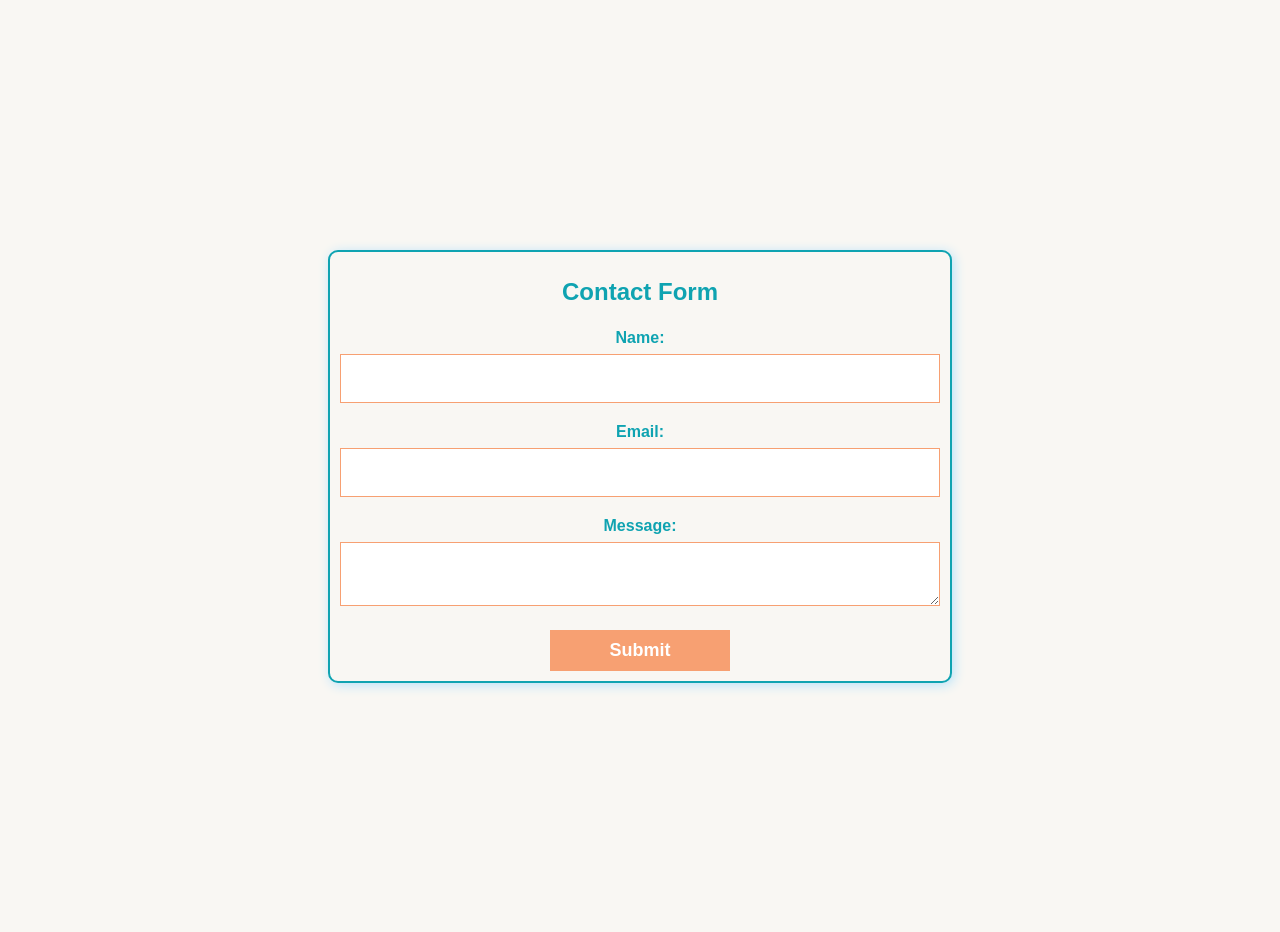
<file: Contact Form/design-a-contact-form.html>
<!DOCTYPE html>
<html lang="en">

<head>
    <meta charset="utf-8">
    <title>Contact Form</title>
    <meta name="viewport" content="width=device-width, initial-scale=1.0">
    <link href="styles.css" rel="stylesheet">
</head>

<body>
    <div class="form-container">
        <form>
            <h2>Contact Form</h2>
            <label for="name">Name: <input id="name" name="name" type="text" required></label>
            <label for="email">Email: <input id="email" name="email" type="email" required></label>
            <label for="message">Message: <textarea id="message" name="message" required></textarea></label>
            <button type="submit">Submit</button>    
        </form>
    </div>

</body>

</html>
</file>
<file: balance sheet/styles.css>
span[class~="sr-only"] {
  border: 0 !important;
  clip: rect(1px, 1px, 1px, 1px) !important;
  clip-path: inset(50%) !important;
  height: 1px !important;
  width: 1px !important;
  position: absolute !important;
  overflow: hidden !important;
  white-space: nowrap !important;
  padding: 0 !important;
  margin: -1px !important;
}

html {
  box-sizing: border-box;
}

body {
  font-family: sans-serif;
  color: #0a0a23;
}

h1 {
  max-width: 37.25rem;
  margin: 0 auto;
  padding: 1.5rem 1.25rem;
}

h1 .flex {
  display: flex;
  flex-direction: column-reverse;
  gap: 1rem;
}

h1 .flex span:first-of-type {
  font-size: 0.7em;
}

h1 .flex span:last-of-type {
  font-size: 1.2em;
}

section {
  max-width: 40rem;
  margin: 0 auto;
  border: 2px solid #d0d0d5;
}

#years {
  display: flex;
  justify-content: flex-end;
  position: sticky;
  z-index: 999;
  top: 0;
  background: #0a0a23;
  color: #fff;
  padding: 0.5rem calc(1.25rem + 2px) 0.5rem 0;
  margin: 0 -2px;
}

#years span[class] {
  font-weight: bold;
  width: 4.5rem;
  text-align: right;
}

.table-wrap {
  padding: 0 0.75rem 1.5rem 0.75rem;
}

table {
  border-collapse: collapse;
  border: 0;
  width: 100%;
  position: relative;
  margin-top: 3rem;
}

table caption {
  color: #356eaf;
  font-size: 1.3em;
  font-weight: normal;
  position: absolute;
  top: -2.25rem;
  left: 0.5rem;
}

tbody td {
  width: 100vw;
  min-width: 4rem;
  max-width: 4rem;
}

tbody th {
  width: calc(100% - 12rem);
}

tr[class="total"] {
  border-bottom: 4px double #0a0a23;
  font-weight: bold;
}

tr[class="total"] th {
  text-align: left;
  padding: 0.5rem 0 0.25rem 0.5rem;
}

tr.total td {
  text-align: right;
  padding: 0 0.25rem;
}

tr.total td:nth-of-type(3) {
  padding-right: 0.5rem;
}

tr.total:hover {
  background-color: #99c9ff;
}

td.current {
  font-style: italic;
}

tr.data {
  background-image: linear-gradient(to bottom, #dfdfe2 1.845rem, white 1.845rem);
}

tr.data th {
  text-align: left;
  padding-top: 0.3rem;
  padding-left: 0.5rem;
}

tr.data th .description {
  display: block;
  font-weight: normal;
  font-style: italic;
  padding: 1rem 0 0.75rem;
  margin-right: -13.5rem;
}

tr.data td {
  vertical-align: top;
  padding: 0.3rem 0.25rem 0;
  text-align: right;
}

tr.data td:last-of-type {
  padding: 0.5rem
}
</file>
<file: Job application form/styles.css>
body {
  background-color: steelblue;
  font-family: Arial, sans-serif;
  padding: 20px;
}

.container {
  max-width: 600px;
  margin: 0 auto;
  background-color: white;
  padding: 20px;
  border-radius: 8px;
  box-shadow: 0 4px 8px rgba(0,0,0,0.1);
}

h1 {
  text-align: center;
  font-weight: bold;
  font-size: 2.2rem;
  padding: 2px;
  margin: 2px auto;
}

p {
  text-align: center;
  font-style: italic;
  font-size: 0.9rem;
  color: gray;
  padding: 2px;
  margin: 2px auto;
}

label, legend {
  display: block;
  margin-bottom: 5px;
  font-weight: bold;
}

input, select, textarea {
  width: 100%;
  padding: 10px;
  margin-bottom: 15px;
  border: 1px solid #ccc;
  border-radius: 4px;
  box-sizing: border-box;
}

#message {
    font-family: Arial, sans-serif;
}

input:valid, select:valid, textarea:valid {
  border-color: green;
}

input:invalid, select:invalid, textarea:invalid {
  border-color: red;
}

input:focus, textarea:focus{
  outline: none;
  border: 2px solid #0077B6;
}

fieldset {
  border: 1px solid #ccc;
  border-radius: 4px;
}

.radio-group {
  display: flex;
  align-items: center;
  margin-top: 10px;
}

button:hover {
  background-color: #0077B6;
  color: white;
  outline: none;
  border: 2px solid gray;
  border-radius: 3px;
}

.radio-group input[type="radio"]{
  margin-right: 10px;
  appearance: none;
  width: 20px;
  height: 20px;
  border: 2px solid #ccc;
  border-radius: 50%;
  outline: none;
  transition: border-colour 0.2s;
}

.radio-group input[type="radio"]:checked {
  border-color: green;
  background-color: green;
  box-shadow: inset 0 0 0 4px white;
}

input[type="radio"]:checked + label {
  color: green;
}

.radio-group label, .radio-group input {
  cursor: pointer;
}

input:first-of-type {
  border-style: dotted;
}
</file>
<file: Magazine 2/styles.css>
* ,
::before,
::after {
    box-sizing: border-box;
    padding: 0;
    margin: 0;
}

:root {
    --header1-font: 'Anton', sans-serif;
    --header2-font: 'Raleway', sans-serif;
    --article-font: 'Baskervville', serif;
    --color1: #FFFFFF;
    --color2: #E5E5E5;
    --color3: #F2F2F2;
    --color4: #CCCCCC;
    --color4: #14213D;
    ---color5: #000000;
}

html {
    font-size: 62.5%;
    display: block;
}

body {
    background-color: var(--color2, #E5E5E5);
    display: flex;
    height: 100vh;
    justify-content: center;
    align-items: center;
}

h1 {
    font-family: var(--header1-font, 'Anton', sans-serif);
    font-size: 2.5rem;
}

h2 {
    font-family: var(--header2-font, 'Raleway', sans-serif);
    font-size: 2rem;
}

p {
    font-family: var(--article-font, 'Baskervville', serif);
    font-size: 1.5rem;
}


.magazine-cover {
    display: grid;
    grid-template-areas: 
    'title title title'
    'feature-article feature-article cover-image'
    'small-article1 small-article2 cover-image';
    grid-template-columns: 1fr 1fr 1fr;
    grid-template-rows: auto 1fr 1fr;
    gap: 10px;
    width: 80%;
    background-color: var(--color1, #FFFFFF);
}

.title {
    grid-area: title;
    background-color: var(--color4, #14213D);
    color: var(--color1, #FFFFFF);
    padding: 10px;
    text-align: center;
}

.feature-article {
    grid-area: feature-article;
    background-color: var(--color3, #F2F2F2);
    padding: 10px;
}

.small-article1 {
    grid-area: small-article1;
    background-color: var(--color3, #F2F2F2);
    padding: 10px;
}

.small-article2 {
    grid-area: small-article2;
    background-color: var(--color3, #F2F2F2);
    padding: 10px;
}

.cover-image {
    grid-area: cover-image;
    background-color: var(--color2, #E5E5E5);
    padding: 10px;
}

img {
    width: 300px;
}
</file>
<file: Nutrition Label/styles.css>
* {
  box-sizing: border-box;
}

html {
  font-size: 16px;
}

body {
  font-family: 'Open Sans', sans-serif;
}

.label {
  border: 2px solid black;
  width: 270px;
  margin: 20px auto;
  padding: 0 7px;
}

header h1 {
  text-align: center;
  margin: -4px 0;
  letter-spacing: 0.15px
}

p {
  margin: 0;
  display: flex;
  justify-content: space-between;
}

.divider {
  border-bottom: 1px solid #888989;
  margin: 2px 0;
}

.bold {
  font-weight: 800;
}

.large {
  height: 10px;
}

.large, .medium {
  background-color: black;
  border: 0;
}

.medium {
  height: 5px;
}

.small-text {
  font-size: 0.85rem;
}


.calories-info {
  display: flex;
  justify-content: space-between;
  align-items: flex-end;
}

.calories-info h2 {
  margin: 0;
}

.left-container p {
  margin: -5px -2px;
  font-size: 2em;
  font-weight: 700;
}

.calories-info span {
  margin: -7px -2px;
  font-size: 2.4em;
  font-weight: 700;
}

.right {
  justify-content: flex-end;
}

.indent {
  margin-left: 1em;
}

.double-indent {
  margin-left: 2em;
}

.daily-value p:not(.no-divider) {
  border-bottom: 1px solid #888989;
}

.note {
  font-size: 0.6rem;
  margin: 5px 0;
  padding: 0 8px;
  text-indent: -8px;
}
</file>
<file: Personal Portfolio/styles.css>
@import url('https://fonts.googleapis.com/css2?family=Nunito:ital,wght@0,200..1000;1,200..1000&display=swap');

*,
::before,
::after {
    box-sizing: border-box;
    margin: 0;
    padding: 0;
}

html {
    font-family: "Nunito", sans-serif;
    font-size: 0.625rem;
    color: #353535;
}

#header {
    position: fixed;
    width: 100vw;
    min-height: 40px;
    max-height: 10%;
    background-color: white;
    margin: 0;
    display: flex;
    top: 0;
    justify-content: space-evenly;
    align-items: center;
}

.logo {
    width: 25vw;
    min-width: 40px;
}

.logo img {
    width: 90%;
    height: 90%;
    max-width: 30px;
    display: flex;
    justify-content: center;
}

#header nav>ul , .project-tile ul {
    display: flex;
    flex-direction: row;
    justify-content: flex-end;
    width: 75vw;
    min-width: 180px;
}

nav>ul>li, .project-tile ul>li {
    list-style: none;
    padding-left: 2vw;
}

nav> ul> li:last-of-type, .project-tile ul>li:last-of-type  {
    padding-right: 5vw;
}

a {
    text-decoration: none;
    color: #353535;
}


a:visited { 
    color: #353535;
    
}

a:hover {
    text-decoration: none;
    color: #353535;
    text-shadow: 1px 1px 2px rgba(53, 53, 53, 0.5);
}


a:active {
    text-decoration: none;
    color: #3C6E71;
    text-decoration: overline;
}

.container {
    max-width: 10000px;
    width: 100%;
    margin: 0 auto;
}

#welcome-section {
    display: flex;
    flex-direction: column;
    justify-content: center;
    align-items: center;
    height: 200px;
    margin-top: 50px;
}

#welcome-section h1 {
    padding-bottom: 1px;
}

hr {
    border: none;
}

hr::before {
    content: "〜〜〜";
    display: block;
    text-align: center;
    padding-bottom: 2px;
    color: #353535;
}


.grid {
    display: grid;
    grid-template-columns: 1fr 1fr 1fr;
    grid-auto-rows: max-content;
    gap: 1%;
    padding: 1%;
}

.project-tile {
    display: flex;
    justify-content: center;
    text-align: center;
}



#tile1 {
    grid-column: 1/2;
    grid-row: 1/2;
}

#tile2 {
    grid-column: 2/3;
    grid-row: 1/2;
}

#tile3 {
    grid-column: 3/3;
    grid-row: 1/2;
}

.project-tile {
    display: flex;
    flex-direction: column;
    background-color: #3C6E71;
    border: none;
    border-radius: 10px;
    box-shadow: 1px 1px 5px 0  #353535;
    min-height: 100px;
    min-width: 100px;
}

#footer {
    border-top: 0.5px solid #3C6E71;
    padding-top: 10px;
    padding-bottom: 10px;
    display: flex;
    justify-content: center;
    margin-top: 20px;

}

#footer p {
    color: #353535;
    font-weight: 400;
}

.copy-right {
    color: #3C6E71;
    font-weight: 800;
    vertical-align: super;
    font-size: 0.75rem;
}


@media (max-width: 500px) {
    html {
        font-size: 0.5rem;
    }
    .container {
        display: flex;
        justify-content: center;
    }

    .grid {
        grid-template-columns: minmax(100px, 200px);
        grid-template-rows: fr fr fr;
        gap: 1%;
        padding: 1%;
    }

    #tile1 {
        grid-row: 1/2;
        grid-column: 1/1;
    }

    #tile2 {
        grid-row: 2/3;
        grid-column: 1/1;
    }

    #tile3 {
        grid-row: 3/3;
        grid-column: 1/1;
    }
    #header nav>ul {
        min-width: 60px;
    }

    .logo {
        min-width: 20px;
    }
}
</file>
<file: Registation form/styles.css>
body {
  width: 100%;
  height: 100vh;
  margin: 0;
  background-color: #1b1b32;
  color: #f5f6f7;
  font-family: Tahoma;
  font-size: 16px;
}

h1, p {
  margin: 1em auto;
  text-align: center;
}

form {
  width: 60vw;
  max-width: 500px;
  min-width: 300px;
  margin: 0 auto;
  padding-bottom: 2em;
}

fieldset {
  border: none;
  padding: 2rem 0;
  border-bottom: 3px solid #3b3b4f;
}

fieldset:last-of-type {
  border-bottom: none;
}

label {
  display: block;
  margin: 0.5rem 0;
}

input,
textarea,
select {
  margin: 10px 0 0 0;
  width: 100%;
  min-height: 2em;
}

input, textarea {
  background-color: #0a0a23;
  border: 1px solid #0a0a23;
  color: #ffffff;
}

.inline {
  width: unset;
  margin: 0 0.5em 0 0;
  vertical-align: middle;
}

input[type="submit"] {
  display: block;
  width: 60%;
  margin: 1em auto;
  height: 2em;
  font-size: 1.1rem;
  background-color: #3b3b4f;
  border-color: white;
  min-width: 300px;
}

input[type="file"] {
  padding: 1px 2px;
}

a {
  color: #dfdfe2;
}
</file>
<file: Technical Documentation Page/styles.css>
html {
    box-sizing: border-box;
    font-family: Arial, Helvetica, sans-serif;
    font-size: 16px;
}

* {
    box-sizing: inherit;
}

body {
 background-color: #E9ECEF;
 color: #212529;
 display: block;
 line-height: 1.5rem;
 margin: 8px;
}

#navbar {
    position: fixed;
    top: 0;
    left: 0;
    height: 100%;
    border-right: 1px solid rgba(33, 37, 41, 0.3);
    box-shadow: 0 0 2px 4px rgba(206, 212, 218, 0.3);
}

#navbar ul {
    height: 88%;
    padding: 0;
    overflow-y: auto;
    overflow-x: hidden;
}

#navbar li {
    list-style: none;
    border-top: 1px solid rgba(33, 37, 41, 0.3);
    color: #212529;
    position: relative;
}

#navbar li:last-of-type {
    border-bottom: 1px solid rgba(33, 37, 41, 0.3);
}

a.nav-link {
    text-decoration: none;
    color: #212529;
    cursor: pointer;
    display: block;
}

a.nav-link:hover {
    text-shadow: 2px 2px 2px #CED4DA;
}

a.nav-link:visited {
    color: #6C757D;
}

a.nav-link:active {
    color: #FCA311;
}

#main-doc {
    position: absolute;
    margin-bottom: 110px;
    padding: 20px;
    top: 0;
    left: 0;
    right: 0;
    bottom: 0;
}

header {
   color: #212529;
   font-size: 2rem;
   font-weight: bold;
   margin: 10px; 
   text-align: center;
   line-height: 2rem;
}

#main-doc header{
    text-align: left;
    margin: 0px;
}

article {
    margin: 15px;
    font-size: 0.96rem;
}

.code-example, .example-inbrowser1 {
    border: 1px solid rgba(33, 37, 41, 0.3);
    box-shadow: 0 0 2px 4px rgba(206, 212, 218, 0.3);
    border-radius: 20px;
    text-align: left;
    justify-content: left;
    align-items: left;
    padding: 15px 25px 15px 25px;
    margin: 4px;
    width: 90%; 
    display: block;
    background-color: rgba(173, 181, 189, 0.5);
}

.code-example > div {
    display: block;
}

div.code-nest2 {
    padding-left: 30px;
}

div.code-nest3 {
    padding-left: 60px;
}

div.code-nest4 {
    padding-left: 90px;
}

div.code-nest5 {
    padding-left: 120px;
}

.example-inbrowser1 > h1 {
    font-size: 2rem;
    line-height: 2rem;
    font-weight: bold;
}

.example-inbrowser1 > h2 {
    font-size: 1.5rem;
    font-weight: bold;
}

.example-inbrowser1 > form > * {
    display: block;
}

.example-inbrowser1 > form > label {
    margin: 5px 0; 
}

.example-inbrowser1 > form > input,  .example-inbrowser1 > form > textarea {
    width: 95%;
    margin: 5px auto;
}

#example-inbrowser1-nav > li, #example-inbrowser1-nav > a {
    font-size: 1rem;
}

@media (max-width: 589px) {
    #navbar {
        width: 150px;
        padding: 5px;
    }

    a.nav-link {
        padding: 10px 10px;
    }

    header {
        font-size: 1.5rem;
    }

    #navbar header {
        font-size: 1.1rem;
    }

    #main-doc {
        margin-left: 150px; 
        min-width: 50px;
        max-width: 410px;
    }

    .code-example {
        display: flex;
        flex-wrap: wrap;
        justify-content: left;
        height: auto;
    }

    .code-example > * {
        font-size: 0.75rem;
        width: 100%;
        
    }

    div.code-nest2 {
        padding-left: 10px;
    }

    div.code-nest3 {
        padding-left: 20px;
        display: flex;
        flex-wrap: wrap;
        width: 100%;
    }

    div.code-nest4 {
        padding-left: 30px;
    }

    div.code-nest5 {
        padding-left: 40px;
    }

}

@media (min-width: 589px) and (max-width: 649px) {
    #navbar {
        width: 200px;
        padding: 5px;
    }

    a.nav-link {
        padding: 10px 10px;
    }

    #navbar header {
        font-size: 1.4rem;
    }

    header {
        font-size: 1.7rem;
    }

    #main-doc {
        margin-left: 200px; 
        min-width: 90px;
        max-width: 440px;
    }

}


@media (min-width: 649px) and (max-width: 768px) {
    #navbar {
        width: 250px;
        padding: 5px;
    }

    a.nav-link {
        padding: 10px 10px;
    }

    #navbar header {
        font-size: 1.6rem;
    }

    header {
        font-size: 1.85rem;
    }

    #main-doc {
        margin-left: 250px; 
        min-width: 90px;
        max-width: 450px;
    }

}

@media (min-width: 768px) {
    #navbar {
        width: 300px;
        padding: 10px;
    }

    a.nav-link {
        padding: 10px 30px;
    }

    #navbar header {
        font-size: 1.8rem;
    }

    #main-doc {
        margin-left: 310px;
        min-width: 459px;
        max-width: 1300px; 
    }
}

@media (prefers-reduced-motion: no-preference) {
  * {
    scroll-behavior: smooth;
  }
}
</file>
<file: Contact Form/styles.css>
body {
  background-color: #F9F7F3;
  margin: 1rem auto;
  width: 100%;
  height: 100vh;
  font-family: Tahoma, sans-serif;
  font-size: 16px;
  color: #0FA3B1;
  justify-content: center;
  align-items: center;
  display: flex;
}

h2 {
  margin: 1rem auto;
  text-align: center;
}

.form-container {
  background-color: #F9F7F3;
  width: 90vw;
  max-width: 600px;
  min-width: 300px;
  margin: 0 auto; 
  padding: 10px;
  align-items: center;
  border: 2px solid #0FA3B1;
  border-radius: 10px;
  box-shadow: 2px 2px 12px #B5E2FA;
}

label {
  display: block;
  margin: 0.5rem 0;
  line-height: 2rem;
  text-align: center;
  font-weight: bold;
  color: #0FA3B1;
}

input, textarea {
  width: 100%;
  padding: 1rem;
  box-sizing: border-box;
  margin-bottom: 5px;
  border: 1px solid #F7A072;
}

button {
  display: block;
  background-color: #F7A072;
  color: white;
  font-weight: bold;
  border: none;
  padding: 10px;
  box-sizing: border-box;
  font-size: 18px;
  margin: 0 auto;
  width: 30%;
  min-width: 100px;
}

button:hover {
  background-color: rgba(247, 160, 114, 70%); 
}
</file>
